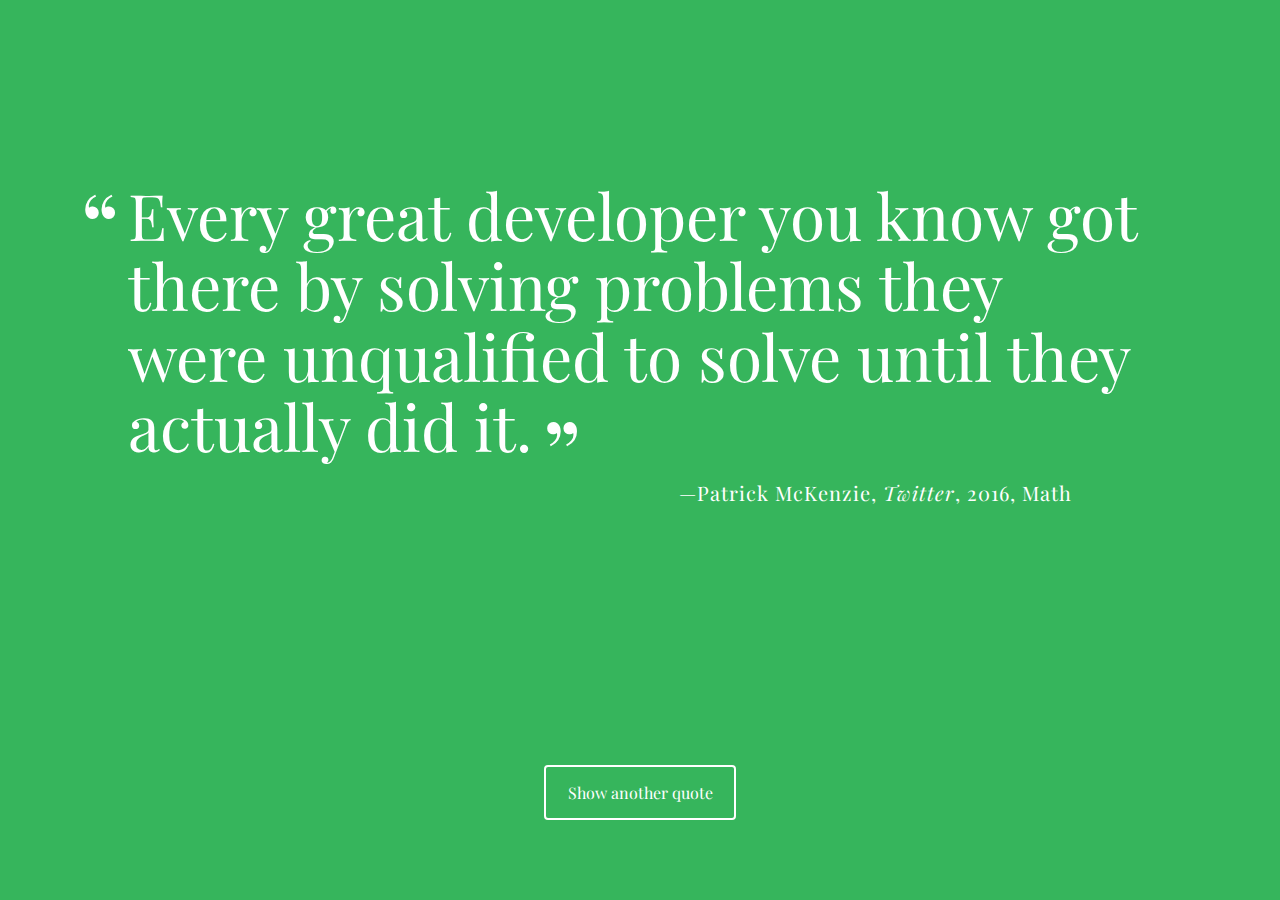
<file: index.html>
<!DOCTYPE html>
<html lang="en">
<head>
  <meta charset="UTF-8">
  <title>Random Quotes</title>
  <link href='https://fonts.googleapis.com/css?family=Playfair+Display:400,400italic,700,700italic' rel='stylesheet' type='text/css'>
  <link rel="stylesheet" href="css/normalize.css">
  <link rel="stylesheet" href="css/styles.css">
</head>
<body>
  <div class="container">
    <div id="quote-box">
      <p class="quote">Every great developer you know got there by solving problems they were unqualified to solve until they actually did it.</p>
      <p class="source">Patrick McKenzie<span class="citation">Twitter</span><span class="year">2016</span><span class="tag">Math</span></p>
    </div>
    <button id="loadQuote">Show another quote</button>
  </div>
  <script src="js/script.js"></script>
</body>
</html>
</file>
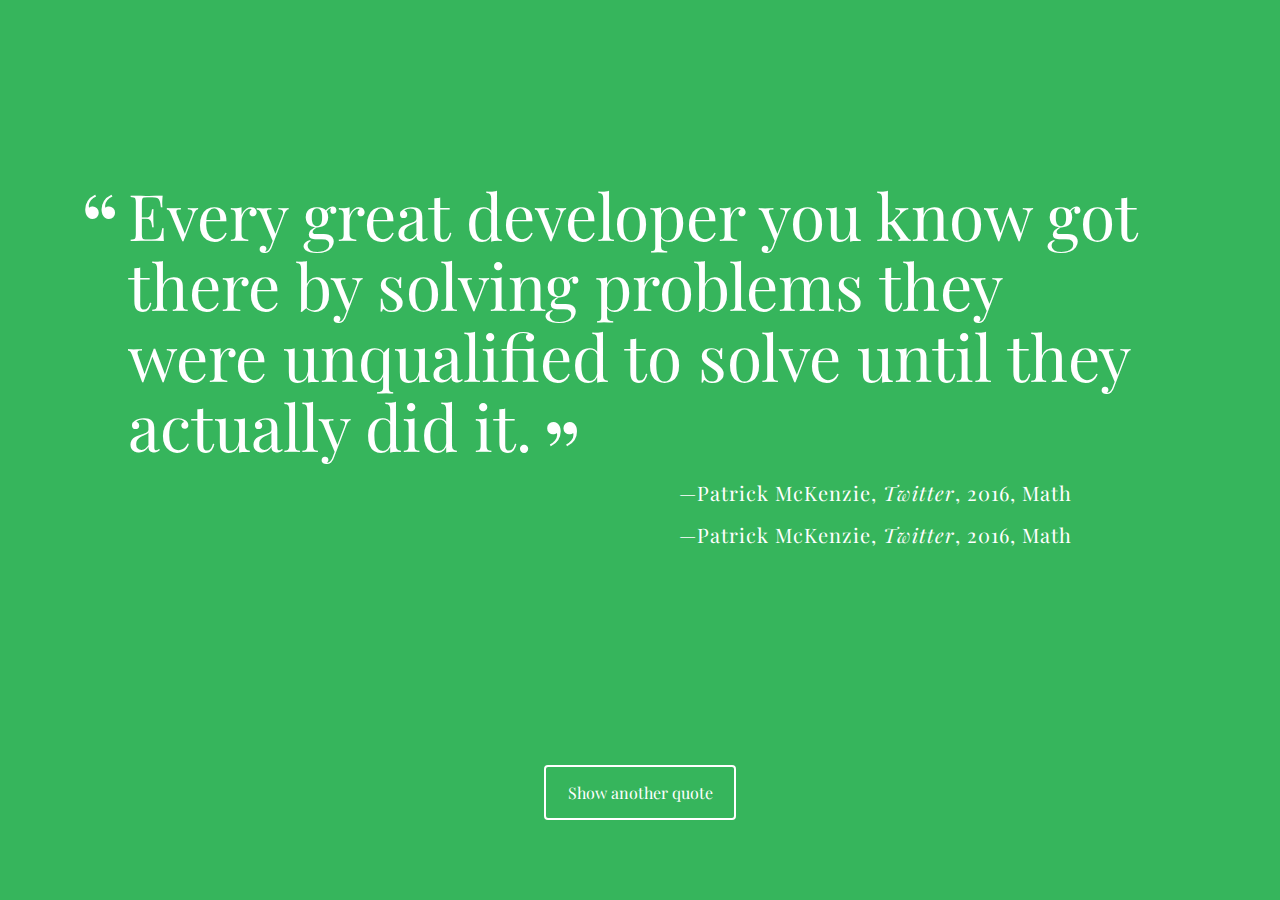
<file: index2.html>
<!DOCTYPE html>
<html lang="en">
<head>
  <meta charset="UTF-8">
  <title>Random Quotes</title>
  <link href='https://fonts.googleapis.com/css?family=Playfair+Display:400,400italic,700,700italic' rel='stylesheet' type='text/css'>
  <link rel="stylesheet" href="css/normalize.css">
  <link rel="stylesheet" href="css/styles.css">
</head>
<body>
  <div class="container">
    <div id="quote-box">
      <p class="quote">Every great developer you know got there by solving problems they were unqualified to solve until they actually did it.</p>
      <p class="source">Patrick McKenzie<span class="citation">Twitter</span><span class="year">2016</span><span class="tag">Math</span></p>
      <p class="source">Patrick McKenzie<span class="citation">Twitter</span><span class="year">2016</span><span class="tag">Math</span></p>
    </div>
    <button id="loadQuote">Show another quote</button>
  </div>
  <script src="js/script.js"></script>
</body>
</html>
</file>
<file: css/styles.css>
/* Random Quote Generator Styles */

body {
  background-color: #36b55c;
  color: white;
  font-family: 'Playfair Display', serif;
}

#quote-box {
  position: absolute;
  top: 20%;
  left: 10%;
  right: 10%;
  width: 80%;
  line-height: .5;
}

.quote {
  font-size: 4rem;
  font-weight: 400;
  line-height: 1.1;
  position: relative;
  margin: 0;
}

.quote:before, .quote:after {
  font-size: 6rem;
  line-height: 2.5rem;
  position: absolute;
}

.quote:before {
  content: "“";
  top: .25em;
  left: -.5em;
}

.quote:after {
  content: "”";
  bottom: -.1em;
  margin-left: .1em;
  position: absolute;
}

.source {
  font-size: 1.25rem;;
  letter-spacing: 0.05em;
  line-height: 1.1;
  text-align: right;
  margin-right: 4em;
}

.source:before {
  content: "—";
}

.citation {
  font-style: italic;
}

.citation:before {
  content: ", ";
  font-style: normal;
}

.year:before {
  content: ", ";
  font-style: normal;
}

.tag:before {
  content: ", ";
  font-style: normal;
}

#loadQuote {
  position: fixed;
  width: 12em;
  display: inline-block;
  left: 50%;
  margin-left: -6em;
  bottom: 80px;
  border-radius: 4px;
  border: 2px solid #fff;
  color: #fff;
  background-color: #36b55c;
  padding: 15px 0;
  transition: .5s ;
}
#loadQuote:hover {
  background-color: rgba(255,255,255,.25);
}

#loadQuote:focus {
  outline: none;
}

@media (max-width: 420px) {
  .quote {
    font-size: 2.5rem;
  }
  .quote:before, .quote:after {
    font-size: 3rem;
  }
  .source {
    font-size: 1rem;
  }
}
</file>
